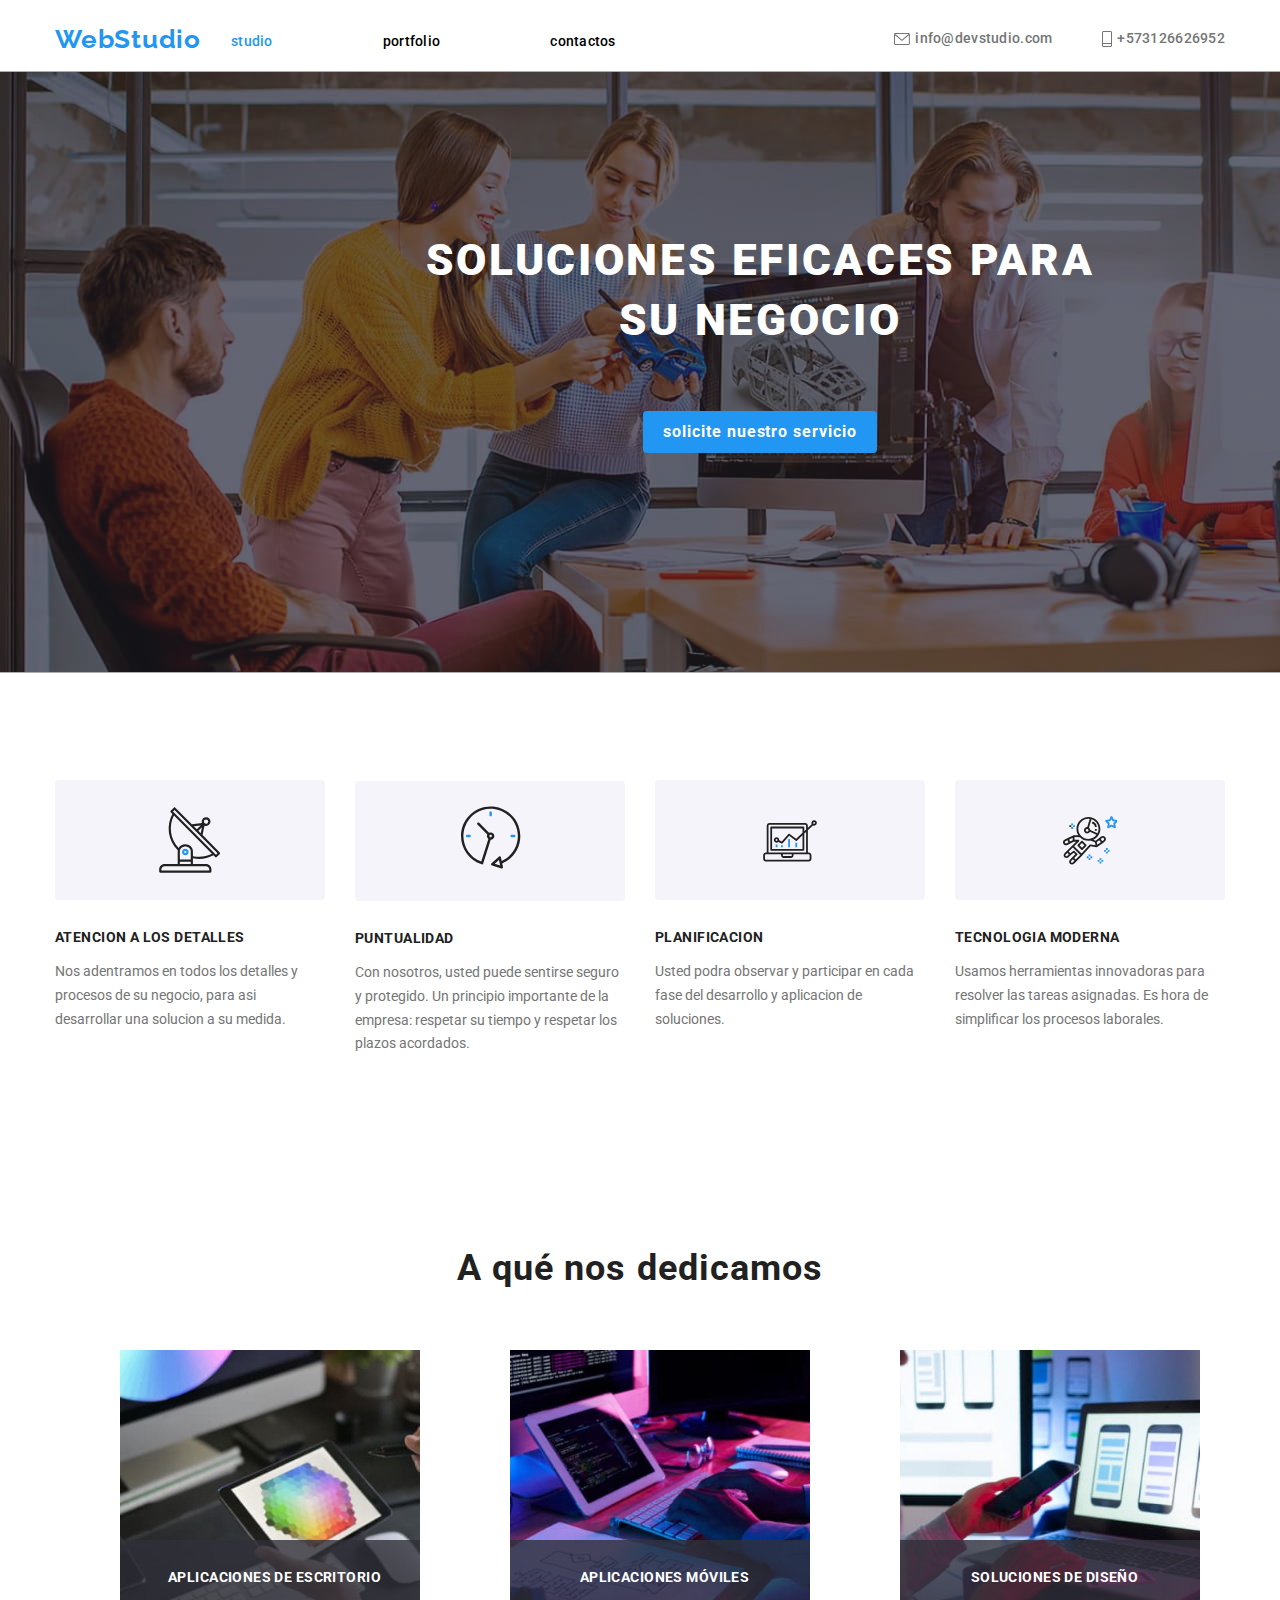
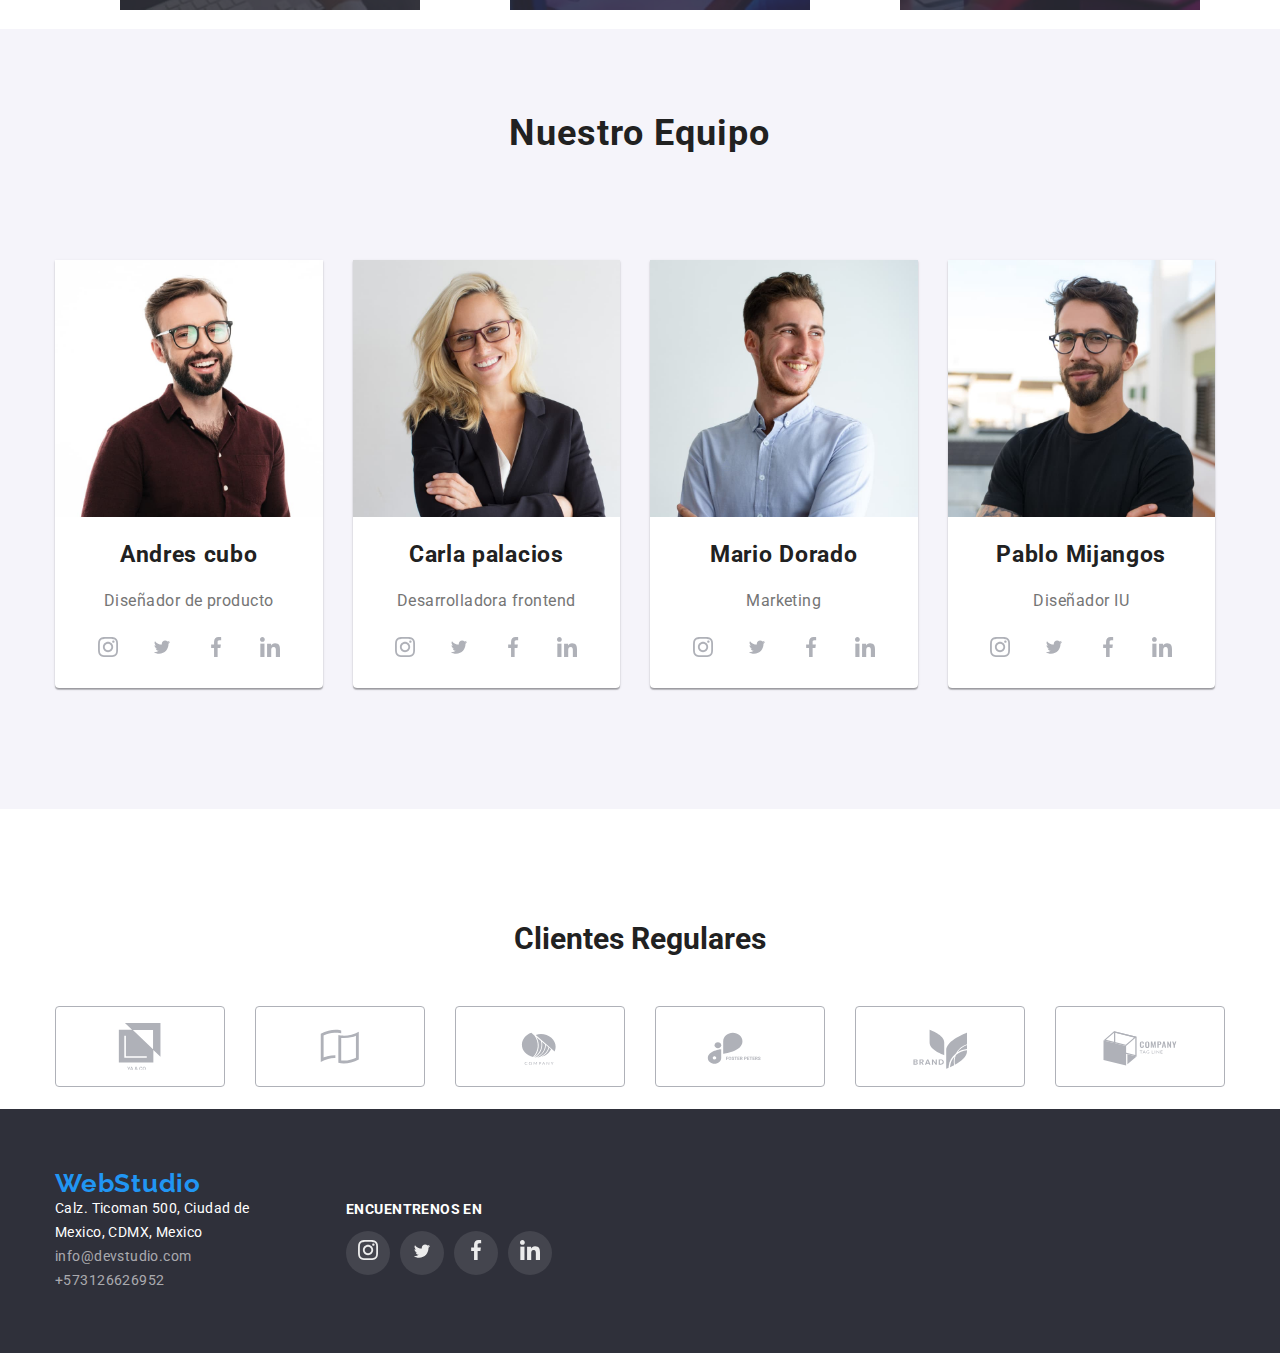
<file: index.html>
<!DOCTYPE html>
<html lang="es">
  <head>
    <meta charset="UTF-8" />
    <meta http-equiv="X-UA-Compatible" content="IE=edge" />
    <meta name="viewport" content="width=device-width, initial-scale=1.0" />
    <title>WebStudio</title>
    <link
      rel="stylesheet"
      href="https://cdnjs.cloudflare.com/ajax/libs/modern-normalize/1.0.0/modern-normalize.min.css"
    />
    <link rel="preconnect" href="https://fonts.googleapis.com" />
    <link rel="preconnect" href="https://fonts.gstatic.com" crossorigin />
    <link
      href="https://fonts.googleapis.com/css2?family=Montserrat:wght@400;700&family=Raleway:ital,wght@0,100;0,200;0,300;0,400;0,500;0,600;0,700;0,800;0,900;1,100;1,200;1,300;1,400;1,500;1,600;1,700;1,800;1,900&family=Roboto:ital,wght@0,100;0,300;0,400;0,500;0,700;0,900;1,100;1,300;1,400;1,500;1,700;1,900&display=swap"
      rel="stylesheet"
    />
    <link rel="stylesheet" href="css/styles.css" />
  </head>
  <body>
    <header>
      <div class="container container-header">
        <a href="./index.html" class="icon-blue web">WebStudio</a>
        <nav>
          <ul class="nav-menu">
            <li class="nav-item">
              <a class="link header-id" href="./index.html">studio</a>
            </li>
            <li class="nav-item">
              <a href="./portfolio.html" class="header-id">portfolio</a>
            </li>
            <li><a href="contactos" class="header-id">contactos</a></li>
          </ul>
        </nav>

        <ul class="nav-contactos">
          <li class="email-item">
            <a href="mailto:info@devstudio.com" class="mail-tel-header mai"
              ><svg class="mai" width="16" height="12">
                <use href="./images/icons.svg#icon-sobre"></use>
              </svg>
              info@devstudio.com</a
            >
          </li>
          <li>
            <a href="tel:+573126626952" class="mail-tel-header mai"
              ><svg class="mai" width="10" height="16">
                <use href="./images/icons.svg#icon-Vector"></use>
              </svg>
              +573126626952</a
            >
          </li>
        </ul>
      </div>
    </header>
    <main>
      <section class="containertit section">
        <div class="firme">
          <div class="container">
            <h1 class="intro-title">SOLUCIONES EFICACES PARA SU NEGOCIO</h1>
            <button type="button" class="intro-bot">
              solicite nuestro servicio
            </button>
          </div>
        </div>
      </section>
      <section class="section">
        <div class="container">
          <ul class="flex-container">
            <li>
              <div class="antena-ymas">
                <svg width="65.32" height="70">
                  <use href="./images/icons.svg#icon-antena-1"></use>
                </svg>
              </div>

              <h3 class="title-servicios">ATENCION A LOS DETALLES</h3>
              <p class="detalles">
                Nos adentramos en todos los detalles y procesos de su negocio,
                para asi desarrollar una solucion a su medida.
              </p>
            </li>
            <li>
              <div class="reloj">
                <svg width="66.96" height="70">
                  <use href="./images/icons.svg#icon-reloj-1"></use>
                </svg>
              </div>

              <h3 class="title-servicios">PUNTUALIDAD</h3>
              <p class="detalles">
                Con nosotros, usted puede sentirse seguro y protegido. Un
                principio importante de la empresa: respetar su tiempo y
                respetar los plazos acordados.
              </p>
            </li>
            <li>
              <div class="antena-ymas">
                <svg width="70" height="53.69">
                  <use href="./images/icons.svg#icon-diagrama-1"></use>
                </svg>
              </div>
              <h3 class="title-servicios">PLANIFICACION</h3>
              <p class="detalles">
                Usted podra observar y participar en cada fase del desarrollo y
                aplicacion de soluciones.
              </p>
            </li>
            <li>
              <div class="antena-ymas">
                <svg width="54.83" height="60.66">
                  <use href="./images/icons.svg#icon-astronauta-1"></use>
                </svg>
              </div>
              <h3 class="title-servicios">TECNOLOGIA MODERNA</h3>
              <p class="detalles">
                Usamos herramientas innovadoras para resolver las tareas
                asignadas. Es hora de simplificar los procesos laborales.
              </p>
            </li>
          </ul>
        </div>
      </section>
      <section class="section">
        <div class="container">
          <h2 class="conocenos">A qué nos dedicamos</h2>
          <ul class="images-productos">
            <li class="imagestilos">
              <div class="oneimagen">
                <img src="./images/tablet.jpg" alt="tablet" width="300" />

                <div class="probando">
                  <p class="hp">Aplicaciones de Escritorio</p>
                </div>
              </div>
            </li>
            <li class="imagestilos">
              <div class="oneimagen">
                <img src="./images/algoritmo.jpg" alt="algoritmo" width="300" />
                <div class="probando">
                  <p class="hp">Aplicaciones Móviles</p>
                </div>
              </div>
            </li>
            <li class="imagestilos">
              <div class="oneimagen">
                <img src="./images/celular.jpg" alt="celular" width="300" />
                <div class="probando">
                  <p class="hp">Soluciones de Diseño</p>
                </div>
              </div>
            </li>
          </ul>
        </div>
      </section>
      <section class="seccion-sec section">
        <div class="container">
          <h2 class="conocenos">Nuestro Equipo</h2>
          <ul class="nuestro-equipo">
            <li class="img">
              <img
                class="images-equipo"
                src="./images/gafassonriente.jpg"
                alt="gafassonriente"
                width="300"
              />
              <div>
                <div>
                  <h3 class="nombres">Andres cubo</h3>
                  <p class="profeciones-activ">Diseñador de producto</p>
                </div>
                <ul class="redes-profeciones">
                  <li class="icon-container">
                    <svg width="20" height="20">
                      <use href="./images/icons.svg#icon-instagram-2"></use>
                    </svg>
                  </li>
                  <li class="icon-container">
                    <svg width="20" height="16.25">
                      <use href="./images/icons.svg#icon-twitter-1-1"></use>
                    </svg>
                  </li>
                  <li class="icon-container">
                    <svg width="20" height="20">
                      <use href="./images/icons.svg#icon-facebook-1-1"></use>
                    </svg>
                  </li>
                  <li class="icon-container">
                    <svg width="20" height="20">
                      <use href="./images/icons.svg#icon-linkedin-1"></use>
                    </svg>
                  </li>
                </ul>
              </div>
            </li>

            <li class="img">
              <img
                class="images-equipo"
                src="./images/señoracongafas.jpg"
                alt="señoracongafas"
                width="300"
              />
              <div>
                <div>
                  <h3 class="nombres">Carla palacios</h3>
                  <p class="profeciones-activ">Desarrolladora frontend</p>
                </div>
                <ul class="redes-profeciones">
                  <li class="icon-container">
                    <svg width="20" height="20">
                      <use href="./images/icons.svg#icon-instagram-2"></use>
                    </svg>
                  </li>
                  <li class="icon-container">
                    <svg width="20" height="16.25">
                      <use href="./images/icons.svg#icon-twitter-1-1"></use>
                    </svg>
                  </li>
                  <li class="icon-container">
                    <svg width="20" height="20">
                      <use href="./images/icons.svg#icon-facebook-1-1"></use>
                    </svg>
                  </li>
                  <li class="icon-container">
                    <svg width="20" height="20">
                      <use href="./images/icons.svg#icon-linkedin-1"></use>
                    </svg>
                  </li>
                </ul>
              </div>
            </li>

            <li class="img">
              <img
                class="images-equipo"
                src="./images/muchachorie.jpg"
                alt="muchachorie"
                width="300"
              />
              <div>
                <div>
                  <h3 class="nombres">Mario Dorado</h3>
                  <p class="profeciones-activ">Marketing</p>
                </div>

                <ul class="redes-profeciones">
                  <li class="icon-container">
                    <svg width="20" height="20">
                      <use href="./images/icons.svg#icon-instagram-2"></use>
                    </svg>
                  </li>
                  <li class="icon-container">
                    <svg width="20" height="16.25">
                      <use href="./images/icons.svg#icon-twitter-1-1"></use>
                    </svg>
                  </li>
                  <li class="icon-container">
                    <svg width="20" height="20">
                      <use href="./images/icons.svg#icon-facebook-1-1"></use>
                    </svg>
                  </li>
                  <li class="icon-container">
                    <svg width="20" height="20">
                      <use href="./images/icons.svg#icon-linkedin-1"></use>
                    </svg>
                  </li>
                </ul>
              </div>
            </li>

            <li class="img">
              <img
                class="images-equipo"
                src="./images/muchachogafas.jpg"
                alt="muchachogafas"
                width="300"
              />
              <div>
                <div>
                  <h3 class="nombres">Pablo Mijangos</h3>
                  <p class="profeciones-activ">Diseñador IU</p>
                </div>
                <ul class="redes-profeciones">
                  <li class="icon-container">
                    <svg width="20" height="20">
                      <use href="./images/icons.svg#icon-instagram-2"></use>
                    </svg>
                  </li>
                  <li class="icon-container">
                    <svg width="20" height="16.25">
                      <use href="./images/icons.svg#icon-twitter-1-1"></use>
                    </svg>
                  </li>
                  <li class="icon-container">
                    <svg width="20" height="20">
                      <use href="./images/icons.svg#icon-facebook-1-1"></use>
                    </svg>
                  </li>
                  <li class="icon-container">
                    <svg width="20" height="20">
                      <use href="./images/icons.svg#icon-linkedin-1"></use>
                    </svg>
                  </li>
                </ul>
              </div>
            </li>
          </ul>
        </div>
        <section class="section">
          <div class="container">
            <div>
              <h2 class="clientes">Clientes Regulares</h2>
            </div>
            <ul class="company">
              <li class="iconservi">
                <svg width="41px" height="46.7px" class="recuadros">
                  <use
                    class="iconservi"
                    href="./images/icons.svg#icon-Union"
                  ></use>
                </svg>
              </li>
              <li class="iconservi">
                <svg width="40" height="52">
                  <use class="hey" href="./images/icons.svg#icon-Union-1"></use>
                </svg>
              </li>
              <li class="iconservi">
                <svg class="recuadros" width="43.46" height="41.18">
                  <use class="hey" href="./images/icons.svg#icon-Logo"></use>
                </svg>
              </li>
              <li class="iconservi">
                <svg class="recuadros" width="84.44" height="40.62">
                  <use class="hey" href="./images/icons.svg#icon-Logo-1"></use>
                </svg>
              </li>
              <li class="iconservi">
                <svg class="recuadros" width="62.54" height="45.43">
                  <use class="hey" href="./images/icons.svg#icon-Logo-2"></use>
                </svg>
              </li>
              <li class="iconservi">
                <svg class="recuadros" width="43.46" height="41.18">
                  <use class="hey" href="./images/icons.svg#icon-Logo-3"></use>
                </svg>
              </li>
            </ul>
          </div>
        </section>
      </section>
    </main>
    <footer class="footer">
      <div class="container address">
        <div class="div-address">
          <a href="./index.html" class="icon-blue-footer">WebStudio</a>
          <address>
            <ul class="direccion">
              <li>
                <a>Calz. Ticoman 500, Ciudad de Mexico, CDMX, Mexico</a>
              </li>
              <li>
                <a href="mailto:info@devstudio.com" class="mail-tel-footer"
                  >info@devstudio.com</a
                >
              </li>
              <li>
                <a href="tel:+573126626952" class="mail-tel-footer"
                  >+573126626952</a
                >
              </li>
            </ul>
          </address>
        </div>
        <div class="iconos-footer">
          <p class="avisos">encuentrenos en</p>
          <ul class="heyiconos">
            <li class="icon-yei">
              <a href="#">
                <svg class="cambia" width="20" height="20">
                  <use href="./images/icons.svg#icon-instagram-2"></use>
                </svg>
              </a>
            </li>
            <li class="icon-yei">
              <a href="#">
                <svg class="cambia" width="20" height="16.25">
                  <use href="./images/icons.svg#icon-twitter-1-1"></use>
                </svg>
              </a>
            </li>
            <li class="icon-yei">
              <a href="#"
                ><svg class="cambia" width="20" height="20">
                  <use href="./images/icons.svg#icon-facebook-1-1"></use>
                </svg>
              </a>
            </li>
            <li class="icon-yei">
              <a href="#"
                ><svg class="cambia" width="20" height="20">
                  <use href="./images/icons.svg#icon-linkedin-1"></use>
                </svg>
              </a>
            </li>
          </ul>
        </div>
      </div>
    </footer>
  </body>
</html>
</file>
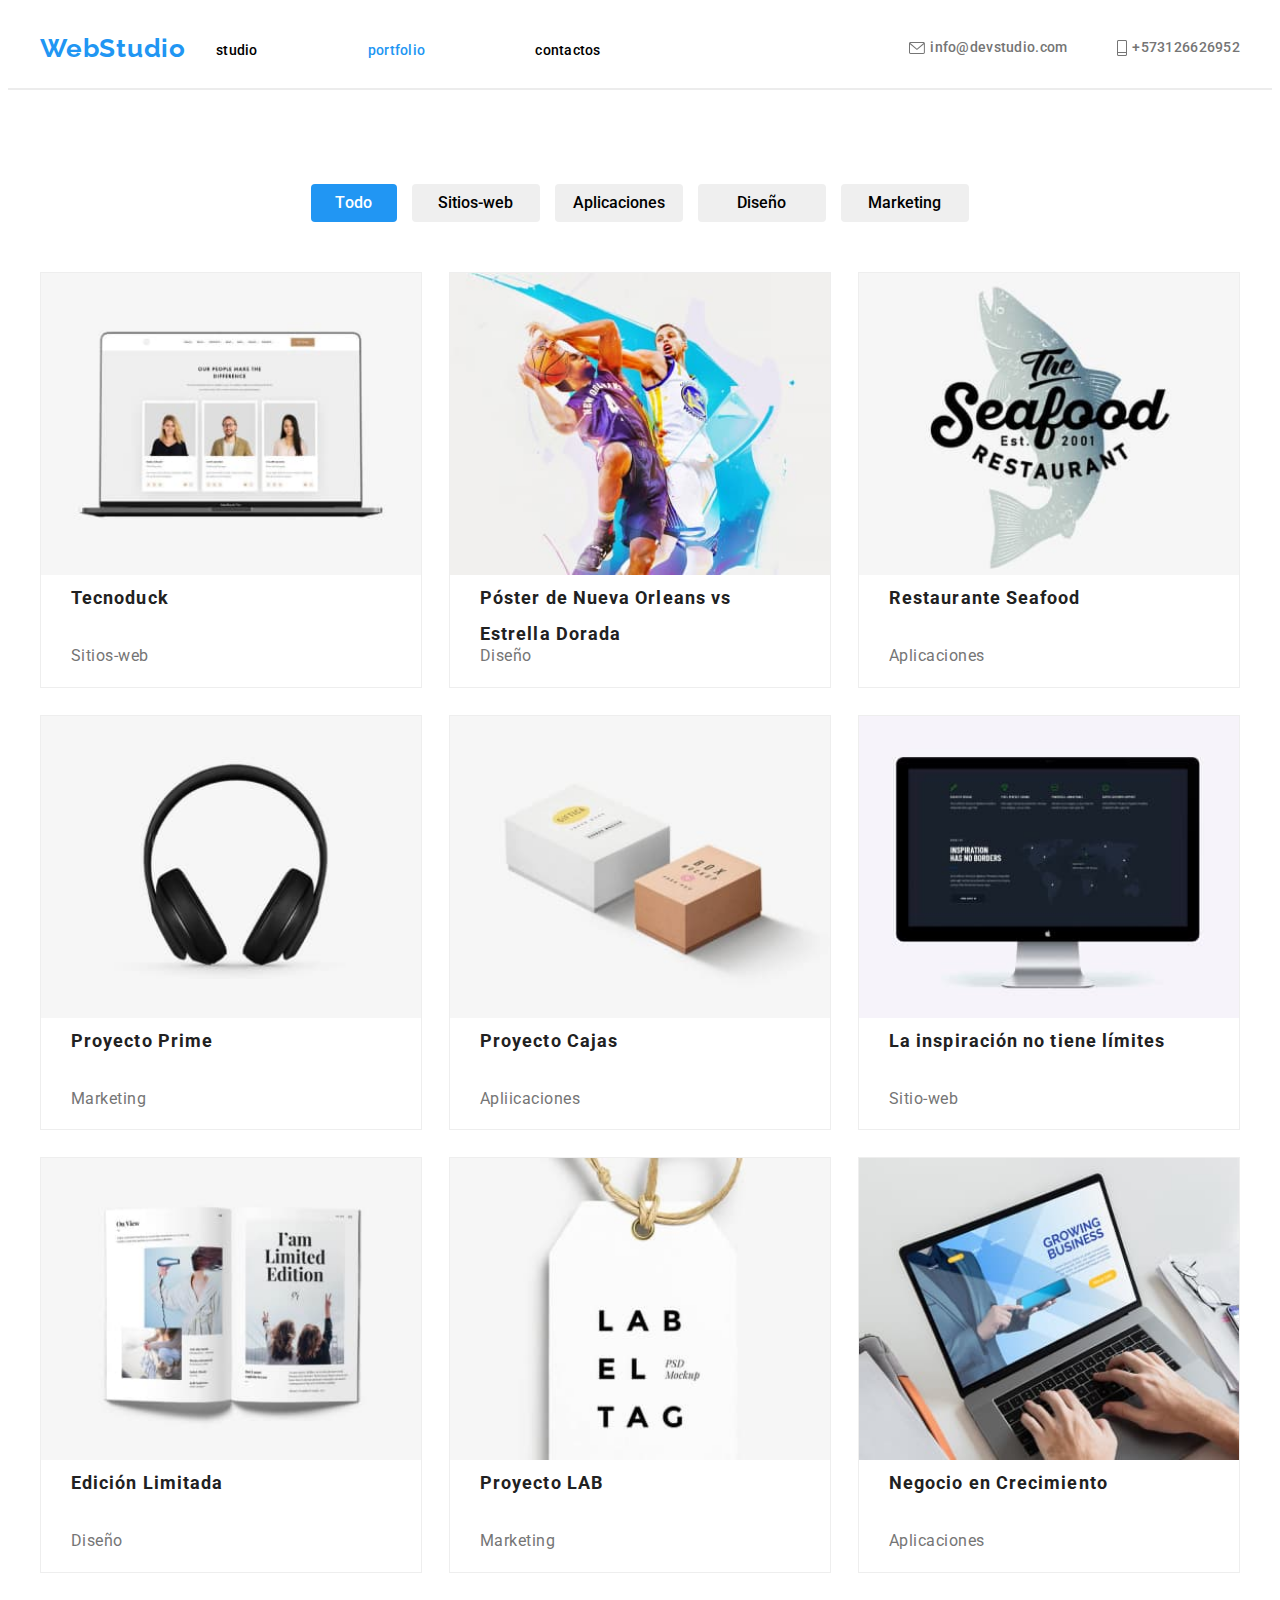
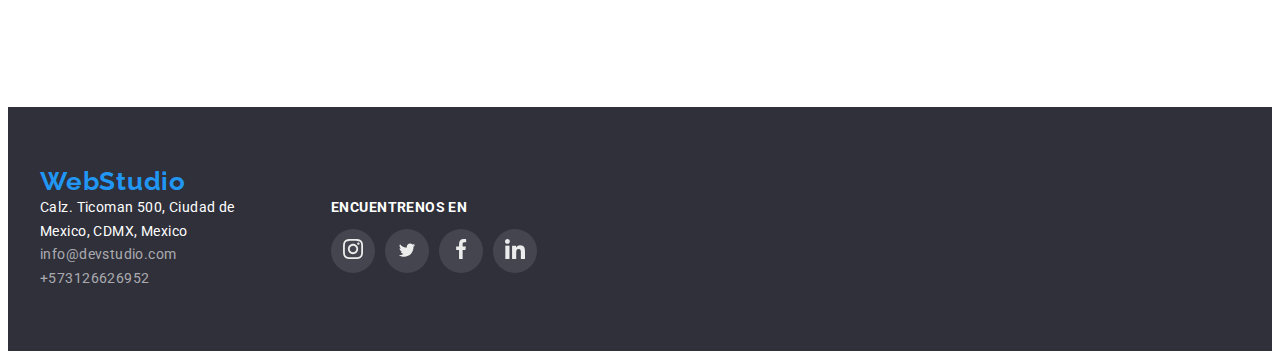
<file: portfolio.html>
<!DOCTYPE html>
<html lang="es">
  <head>
    <meta charset="UTF-8" />
    <meta http-equiv="X-UA-Compatible" content="IE=edge" />
    <meta name="viewport" content="width=device-width, initial-scale=1.0" />
    <title>portfolio</title>
    <link rel="stylesheet" href="css/styles.css" />
    <link rel="preconnect" href="https://fonts.googleapis.com" />
    <link rel="preconnect" href="https://fonts.gstatic.com" crossorigin />
    <link
      rel="stylesheet"
      href="https://fonts.googleapis.com/css2?family=Montserrat:wght@400;700&family=Roboto:ital,wght@0,100;0,300;0,400;0,500;0,700;0,900;1,100;1,300;1,400;1,500;1,700;1,900&display=swap"
    />
    <link rel="preconnect" href="https://fonts.googleapis.com" />
    <link rel="preconnect" href="https://fonts.gstatic.com" crossorigin />
    <link
      href="https://fonts.googleapis.com/css2?family=Montserrat:wght@400;700&family=Raleway:ital,wght@0,100;0,200;0,300;0,400;0,500;0,600;0,700;0,800;0,900;1,100;1,200;1,300;1,400;1,500;1,600;1,700;1,800;1,900&family=Roboto:ital,wght@0,100;0,300;0,400;0,500;0,700;0,900;1,100;1,300;1,400;1,500;1,700;1,900&display=swap"
      rel="stylesheet"
    />
  </head>
  <body>
    <header>
      <div class="container container-header">
        <a href="./index.html" class="icon-blue">WebStudio</a>
        <nav>
          <ul class="nav-menu">
            <li class="nav-item">
              <a href="./index.html" class="header-id">studio</a>
            </li>
            <li class="nav-item">
              <a class="link header-id" href="./portfolio.html">portfolio</a>
            </li>
            <li><a href="contactos" class="header-id">contactos</a></li>
          </ul>
        </nav>
        <ul class="nav-contactos">
          <li class="email-item">
            <a href="mailto:info@devstudio.com" class="mail-tel-header mai"
              ><svg class="mai" width="16" height="12">
                <use href="./images/icons.svg#icon-sobre"></use>
              </svg>
              info@devstudio.com</a
            >
          </li>
          <li>
            <a href="tel:+573126626952" class="mail-tel-header mai"
              ><svg class="mai" width="10" height="16">
                <use href="./images/icons.svg#icon-Vector"></use>
              </svg>
              +573126626952</a
            >
          </li>
        </ul>
      </div>
    </header>
    <main class="container">
      <section class="section">
        <div>
          <ul class="menu-portafolio">
            <li><button type="button" class="entrar">Todo</button></li>
            <li>
              <button type="button" class="nav-web">Sitios-web</button>
            </li>
            <li><button type="button" class="nav-web">Aplicaciones</button></li>
            <li><button type="button" class="nav-web">Diseño</button></li>
            <li><button type="button" class="nav-web">Marketing</button></li>
          </ul>
          <ul class="entretenimiento">
            <li>
              <img
                class="play"
                src="./images/Photographs.jpg"
                alt="Photographs"
                width="370"
              />
              <div>
                <h3 class="actividades">Tecnoduck</h3>
                <p class="sub-actividades">Sitios-web</p>
              </div>
            </li>
            <li>
              <img
                class="play"
                src="./images/basketball.jpg"
                alt="basketball"
                width="370"
              />
              <div>
                <h3 class="actividades">
                  Póster de Nueva Orleans vs Estrella Dorada
                </h3>
                <p class="sub-actividades">Diseño</p>
              </div>
            </li>
            <li>
              <img
                class="play"
                src="./images/restaurant.jpg"
                alt="advertising"
                width="370"
              />
              <div>
                <h3 class="actividades">Restaurante Seafood</h3>
                <p class="sub-actividades">Aplicaciones</p>
              </div>
            </li>
            <li>
              <img
                class="play"
                src="./images/diadem.jpg"
                alt="diadem"
                width="370"
              />
              <div>
                <h3 class="actividades">Proyecto Prime</h3>
                <p class="sub-actividades">Marketing</p>
              </div>
            </li>
            <li>
              <img
                class="play"
                src="./images/boxes.jpg"
                alt="boxes"
                width="370"
              />
              <div>
                <h3 class="actividades">Proyecto Cajas</h3>
                <p class="sub-actividades">Apliicaciones</p>
              </div>
            </li>
            <li>
              <img
                class="play"
                src="./images/monitor.jpg"
                alt="monitor"
                width="370"
              />
              <div>
                <h3 class="actividades">La inspiración no tiene límites</h3>
                <p class="sub-actividades">Sitio-web</p>
              </div>
            </li>
            <li>
              <img
                class="play"
                src="./images/magazine.jpg"
                alt="magazine"
                width="370"
              />
              <div>
                <h3 class="actividades">Edición Limitada</h3>
                <p class="sub-actividades">Diseño</p>
              </div>
            </li>
            <li>
              <img
                class="play"
                src="./images/label.jpg"
                alt="label"
                width="370"
              />
              <div>
                <h3 class="actividades">Proyecto LAB</h3>
                <p class="sub-actividades">Marketing</p>
              </div>
            </li>
            <li>
              <img
                class="play"
                src="./images/laptop.jpg"
                alt="laptop"
                width="370"
              />
              <div>
                <h3 class="actividades">Negocio en Crecimiento</h3>
                <p class="sub-actividades">Aplicaciones</p>
              </div>
            </li>
          </ul>
        </div>
      </section>
    </main>
    <footer class="footer">
      <div class="container address">
        <div class="div-address">
          <a href="./index.html" class="icon-blue-footer">WebStudio</a>
          <address>
            <ul class="direccion">
              <li>
                <a>Calz. Ticoman 500, Ciudad de Mexico, CDMX, Mexico</a>
              </li>
              <li>
                <a href="mailto:info@devstudio.com" class="mail-tel-footer"
                  >info@devstudio.com</a
                >
              </li>
              <li>
                <a href="tel:+573126626952" class="mail-tel-footer"
                  >+573126626952</a
                >
              </li>
            </ul>
          </address>
        </div>
        <div class="iconos-footer">
          <p class="avisos">encuentrenos en</p>
          <ul class="heyiconos">
            <li class="icon-yei">
              <a href="#">
                <svg class="cambia" width="20" height="20">
                  <use href="./images/icons.svg#icon-instagram-2"></use>
                </svg>
              </a>
            </li>
            <li class="icon-yei">
              <a href="#">
                <svg class="cambia" width="20" height="16.25">
                  <use href="./images/icons.svg#icon-twitter-1-1"></use>
                </svg>
              </a>
            </li>
            <li class="icon-yei">
              <a href="#"
                ><svg class="cambia" width="20" height="20">
                  <use href="./images/icons.svg#icon-facebook-1-1"></use>
                </svg>
              </a>
            </li>
            <li class="icon-yei">
              <a href="#"
                ><svg class="cambia" width="20" height="20">
                  <use href="./images/icons.svg#icon-linkedin-1"></use>
                </svg>
              </a>
            </li>
          </ul>
        </div>
      </div>
    </footer>
  </body>
</html>
</file>
<file: css/styles.css>
:root {
  text-decoration: #212121;
  text-orientation: #757575;
  accent-color: #2196f3;
  color: #ffffff #2f303a;
}

body {
  font-family: 'Roboto', sans-serif;
  color: #212121;
  font-size: 20px;
  background-color: #ffffff;
}

header {
  border-bottom: 2px solid #ececec;
  height: 80px;
  display: flex;
  align-items: center;

}

.container {
  width: 1200px;
  padding-left: 15px;
  padding-right: 15px;
  margin: 0 auto;
  
 
}

.section {
  padding-top: 94px;
  padding-bottom: 94px;
}

.nav-item:not(:last-child),
.email-item:not(:last-child) {
  margin-right: 50px;
}

.containertit {
  background-image: url(../images/grupo.jpg);
  background-repeat: no-repeat;
  background-size: cover;
  height: 600px;
  display: flex;
  flex-direction: column;
  text-align: center;
  justify-content: center;
  gap: 50px;
 margin-top: -8px;
}
.firme{
  padding: 160px;
background: rgba(47, 48, 58, 0.4);

}


.intro-title {
  font-weight: 900;
  font-size: 44px;
  line-height: 1.36;
  letter-spacing: 0.06em;
  text-transform: uppercase;
  color: #ffffff;
  max-width: 696px;
  margin: 0 auto;
}
.intro-bot {
  font-family: 'Roboto';
  font-style: normal;
  font-weight: 700;
  font-size: 16px;
  line-height: 1.8px;
  letter-spacing: 0.06em;
  padding: 20px 20px;
  color: #ffffff;
  background: #2196f3;
  cursor: pointer;
  margin: 0 auto;
  border-radius: 4px;
  border-style: none;
  margin: 60px;
}

.intro-bot :focus {
  background: #2196f3;
}

.intro-bot:hover {
  background-color: #4686bb;
}

.conocenos {
  font-style: normal;
  font-weight: 700;
  font-size: 36px;
  line-height: 1.16;
  letter-spacing: 0.03em;
  color: #212121;
  text-align: center;
 margin-top: -10px;
  
 
}

.seccion-sec {
  background-color: #f5f4fa;
  height: 780px;
  margin-block: 300px;
  margin-top:  -80px;
 
}
ul {
  list-style: none;
}
.footer {
  background-color: #2f303a;
  padding-top: 0%;

 
 
 
}

.mail-tel-footer {
  font-family: 'Roboto';
  font-style: normal;
  font-weight: 400;
  font-size: 14px;
  line-height: 1.7;
  letter-spacing: 0.03em;
  color: rgba(255, 255, 255, 0.6);
  padding-right: 300px;
}
.mail-tel-footer:focus {
  color: #2196f3;
}

.mail-tel-footer:hover {
  color: #2196f3;
}

.mail-tel-header {
  font-weight: 500;
  font-size: 14px;
  line-height: 1.1;
  letter-spacing: 0.02em;
  color: #757575;
  display: flex;
  align-items: center;
  gap: 5px;
}
.mai:hover {
  color: #2196f3;
  
}


.mail-tel-header:focus {
  color: #2196f3;
}

.menu-portafolio {
  display: flex;
  align-items: center;
  justify-content: center;
  gap: 15px;
  margin-bottom: 50px;
  list-style: none;
}

.direccion {
  font-style: normal;
  font-weight: 400;
  font-size: 14px;
  line-height: 1.7;
  letter-spacing: 0.03em;
  color: #ffffff;
  width: 231px;
}

.logo-header {
  font-family: 'Raleway', sans-serif;
  font-style: normal;
  color: #000000;
  font-weight: 700;
  font-size: 26px;
  line-height: 1.1;
  letter-spacing: 0.03em;
  text-align: right;
}

.detalles {
  font-family: 'Roboto';
  font-style: normal;
  font-weight: 400;
  font-size: 14px;
  line-height: 1.7;
}
p {
  color: #757575;
}
.title-servicios {
  font-size: 14px;
  line-height: 1.14;
  letter-spacing: 0.03em;
  text-transform: uppercase;
  margin-top: 30px;
}
.images-productos {
  display: flex;
  justify-content: space-around;
  margin-top: 60px;
}

.header-id {
  font-weight: 500;
  font-size: 14px;
  line-height: 1.14;
  letter-spacing: 0.02em;
  color: #000000;
  padding-top: 32px;
  padding-bottom: 32px;
  margin: 30px;
}

.header-id:not(:last-child),
.nav-contactos:not(:last-child) {
  margin-right: 50px;
}
.header-id:hover {
  color: #2196f3;
}
.header-id:focus {
  color: #2196f3;
}

a {color: currentColor;
  text-decoration: none;
}


.navega {
  font-weight: 500;
  font-size: 16px;
  line-height: 1.62;
  text-align: center;
  letter-spacing: 0.03em;
  color: #2196f3;
}
.entrar {
  font-family: 'Roboto';
  font-weight: 500;
  font-size: 16px;
  line-height: 1.62;
  text-align: center;
  letter-spacing: 0.03em;
  background-color: #2196f3;
  border-radius: 4px;
  border-style: none;
  cursor: pointer;
  padding: 6px 24px;
  color: #ffffff;
}
.entrar:hover {
  background-color: #4686bb;
}
.nav-web {
  font-family: 'Roboto';
  font-style: normal;
  font-weight: 500;
  font-size: 16px;
  line-height: 1.6;
  cursor: pointer;
  border-radius: 4px;
  width: 128px;
  height: 38px;
  border-style: none;
 
}
.nav-web:hover {
  background-color: #2196f3;
  color: #ffffff;
}
.nav-web:focus {
  background-color: #2196f3;
}
.icon-blue {
  color: #2196f3;
  font-family: 'Raleway';
  font-weight: 700;
  font-size: 26px;
  font-style: normal;
  line-height: 1.1;
  letter-spacing: 0.03em;
}

.icon-blue-footer {
  color: #2196f3;
  font-family: 'Raleway';
  font-weight: 700;
  font-size: 26px;
  font-style: normal;
  line-height: 1.1;
  letter-spacing: 0.03em;
}
.nombres {
  font-size: 16px;
  line-height: 1.18;
  letter-spacing: 0.03em;
  display: block;
  font-size: 1.17em;
  margin-block-start: 1em;
  margin-block-end: 1em;
  margin-inline-start: 0px;
  margin-inline-end: 0px;
  font-weight: bold;
  text-align: center;
}

.profeciones-activ {
  color: #757575;
  left: 919px;
  top: 2015px;
  font-family: 'Roboto';
  font-style: normal;
  font-weight: 400;
  font-size: 16px;
  line-height: 1.1;
  letter-spacing: 0.03em;
  text-align: center;
}
.link {
  color: #2196f3;
}
.flex-container {
  display: flex;
  gap: 30px;
  align-items: center;
}
.entretenimiento {
  display: flex;
  flex-wrap: wrap;
  gap: 27px;
  background: #ffffff;
  
}
.entretenimiento > li {
  border: 1px solid #eeeeee;
  flex-basis: calc((100% - 60px) / 3);
  
  
}

.entretenimiento > li:hover {
  box-shadow: 0px 1px 1px rgba(0, 0, 0, 0.12), 0px 4px 4px rgba(0, 0, 0, 0.06),
    1px 4px 6px rgba(0, 0, 0, 0.16);
    cursor: pointer;
   
}


.play {
  width: 380px;
}

.descrition {
  width: 322px;
  height: 36px;
  font-family: 'Roboto';
  font-style: normal;
  font-weight: 700;
  font-size: 18px;
  line-height: 36px;
}

.nuestro-equipo {
  display: flex;
  gap: 30px;
  padding: 0;
  list-style: none;
  margin-top: 100px;
}

.img {
  flex-basis: calc((100% - 100px) / 4);
  background: #ffffff;
  margin-top: 5px;
  box-shadow: 0px 1px 3px rgba(0, 0, 0, 0.12), 0px 1px 1px rgba(0, 0, 0, 0.14),
    0px 2px 1px rgba(0, 0, 0, 0.2);
  border-radius: 0px 0px 4px 4px;
  width: 270px;
  height: 428px;
}
.images-equipo:hover {
  box-shadow: 0px 1px 3px rgba(0, 0, 0, 0.12), 0px 1px 1px rgba(0, 0, 0, 0.14),
    0px 2px 1px rgba(0, 0, 0, 0.2);
  border-radius: 0px 0px 4px 4px;
}
.images-equipo {
  display: block;
  width: 100%;
  height: auto;
  flex-direction: row;
  flex-wrap: wrap;
}

.actividades {
  font-weight: 700;
  font-size: 18px;
  line-height: 2;
  letter-spacing: 0.06em;
  margin-left: 30px;

  width: 322px;
height: 72px;

}
.sub-actividades {
  font-weight: 400;
  font-size: 16px;
  line-height: 1.8;
  letter-spacing: 0.03em;
  margin-left: 30px;
  margin-top: -10px;
}

.nav-menu {
  display: flex;
}
.nav-contactos {
  display: flex;
  margin-left: auto;
}
.container-header {
  display: flex;
  align-items: center;
}

ul,
h1,
h2,
h3,
h4,
h5,
h6 {
  margin: 0;
  padding: 0;
}

svg{
  fill:currentColor;
}


.avisos {
  font-weight: 700;
  font-size: 14px;
  line-height: 16px;
  letter-spacing: 0.03em;
  text-transform: uppercase;
  color: #ffffff;
  
}
.company {
  margin-bottom: 151px;
  align-items: center;
  gap: 30px;
  display: flex;
  cursor: pointer;
  justify-content: center;
  margin-top: 50px;
 
  
}

.iconservi:hover {
  border: 1px solid #2196f3;
  color: #2196f3;
 
}

.recuadros {
  display: inline-block;
  width: 120px;
  
 
}
.iconservi {
  width: 170px;
  height: 81px;
  border: 1px solid #afb1b8;
  border-radius: 4px;
  display: flex;
  justify-content: center;
  align-items: center;
  color: #AFB1B8;

 
}

.clientes {
  text-align: center;
  margin-top: 140px;
}


.icon-container{
  width: 44px;
  height: 44px;
  display: flex;
  align-items: center;
  justify-content: center;
  border-radius: 50px;
  color: #AFB1B8;

}
.icon-container:hover{
  background-color: #2196f3;
color: #ffffff;
}

.redes-profeciones {
  display: flex;
  justify-content: center;
  gap: 10px;
  cursor: pointer;
  
  
}
.antena-ymas {
  width: 270px;
  height: 120px;
  background: #f5f4fa;
  border-radius: 4px;
  display: flex;
  justify-content: center;
  align-items: center;
  margin-top: -10px;
}

.antena-ymas:hover{
  color: #2196f3;
  cursor: pointer;

}

 a{
  color: currentColor;
  text-decoration: none;
 } 



.reloj {
  width: 270px;
  height: 120px;
  background: #f5f4fa;
  border-radius: 4px;
  display: flex;
  justify-content: center;
  align-items: center;
  margin-top: 15px;
}

.reloj:hover{
  color: #2196f3;
  cursor: pointer;
}
.iconos-footer {
  display: flex;
  align-content: center;
  display: inline-block;
  color: #ececec;

}

.heyiconos{
  display: flex;
  align-items: center;
  gap: 10px;
 
 
  
}
.icon-yei {
 width: 44px;
 height: 44px;
 display: flex;
 align-items: center;
 justify-content: center;
 border-radius: 50%;
 background: rgba(255, 255, 255, 0.1);

}

.icon-yei:hover{
  background-color:#2196f3;

}
.cambia{
  color: #ececec;
}

.oneimagen {
  overflow: hidden;
  position: relative;
}
.imagestilos {
  overflow: hidden;
  padding-left: 39px;
}
.probando {
  width: 370px;
  height: 70px;
  background: rgba(47, 48, 58, 0.8);
  position: absolute;
  top: 0;
  margin-top: 190px;
}
.hp {
  color: #ffffff;
  font-weight: 700;
  font-size: 14px;
  line-height: 1.1;
  text-align: center;
  letter-spacing: 0.03em;
  text-transform: uppercase;
margin-right: 60px;
justify-content: center;
align-items: center;
margin-top: 30px;

  
}
.address{
  display: flex;
  flex-wrap: wrap;
  padding-top: 60px;
  padding-bottom: 60px;
  gap: 60px;
  margin-top: 40px;
}
</file>
